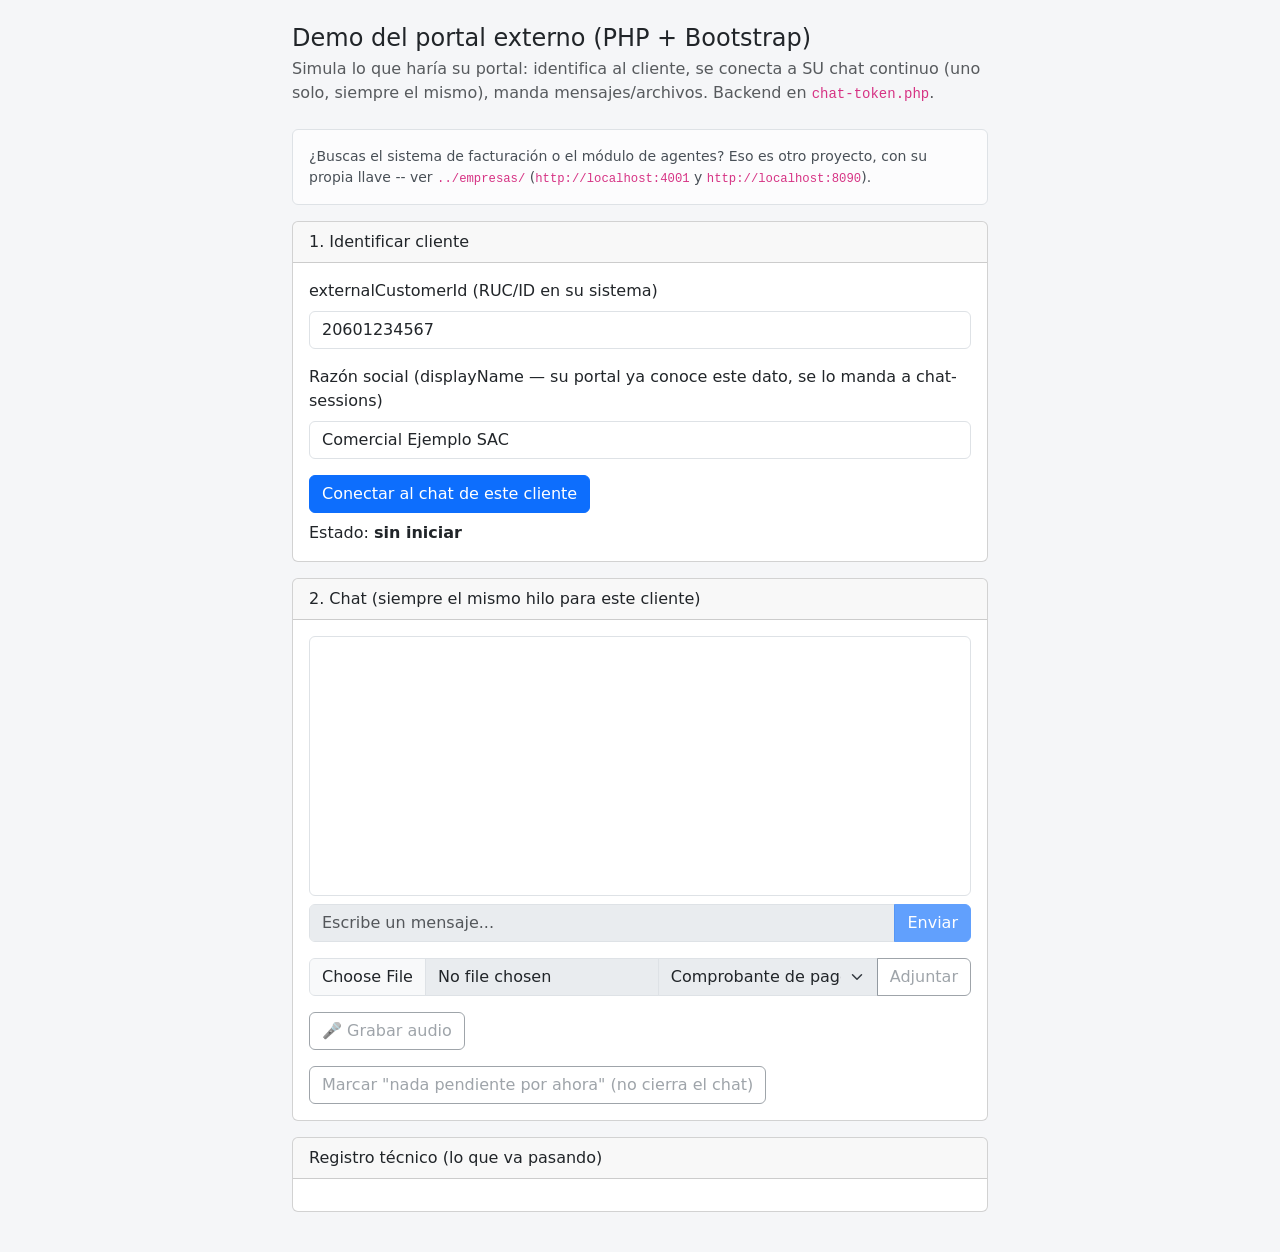
<file: cliente/index.html>
<!doctype html>
<html lang="es">
<head>
<meta charset="utf-8" />
<meta name="viewport" content="width=device-width, initial-scale=1" />
<link rel="icon" href="data:," />
<title>Demo - Chat del portal externo (PHP)</title>
<link href="https://cdn.jsdelivr.net/npm/bootstrap@5.3.3/dist/css/bootstrap.min.css" rel="stylesheet">
<style>
  body { background: #f5f6f8; }
  #mensajes { height: 260px; overflow-y: auto; background: #fff; }
  .msg .meta { color: #888; font-size: 0.75rem; }
  #log { font-family: monospace; font-size: 0.8rem; color: #555; white-space: pre-wrap; max-height: 220px; overflow-y: auto; }
</style>
</head>
<body>
<div class="container py-4" style="max-width: 720px;">

  <h1 class="h4 mb-1">Demo del portal externo (PHP + Bootstrap)</h1>
  <p class="text-muted mb-4">Simula lo que haría su portal: identifica al cliente, se conecta a SU chat continuo (uno solo, siempre el mismo), manda mensajes/archivos. Backend en <code>chat-token.php</code>.</p>

  <div class="alert alert-light border small">
    ¿Buscas el sistema de facturación o el módulo de agentes? Eso es otro proyecto, con su propia llave --
    ver <code>../empresas/</code> (<code>http://localhost:4001</code> y <code>http://localhost:8090</code>).
  </div>

  <div class="card mb-3">
    <div class="card-header">1. Identificar cliente</div>
    <div class="card-body">
      <div class="mb-3">
        <label for="externalCustomerId" class="form-label">externalCustomerId (RUC/ID en su sistema)</label>
        <input id="externalCustomerId" class="form-control" value="20601234567" />
      </div>
      <div class="mb-3">
        <label for="displayNameCliente" class="form-label">Razón social (displayName — su portal ya conoce este dato, se lo manda a chat-sessions)</label>
        <input id="displayNameCliente" class="form-control" value="Comercial Ejemplo SAC" />
      </div>
      <button id="btnIniciar" class="btn btn-primary">Conectar al chat de este cliente</button>
      <div class="mt-2">Estado: <span id="estadoConexion" class="fw-bold">sin iniciar</span></div>
    </div>
  </div>

  <div class="card mb-3">
    <div class="card-header">2. Chat (siempre el mismo hilo para este cliente)</div>
    <div class="card-body">
      <div id="mensajes" class="border rounded p-2 mb-2"></div>

      <div class="input-group mb-3">
        <input id="mensajeTexto" class="form-control" placeholder="Escribe un mensaje..." disabled />
        <button id="btnEnviar" class="btn btn-primary" disabled>Enviar</button>
      </div>

      <div class="input-group mb-3">
        <input type="file" id="archivo" class="form-control" disabled />
        <select id="categoriaArchivo" class="form-select" style="max-width: 220px;" disabled>
          <option value="payment_receipt">Comprobante de pago</option>
          <option value="invoice">Factura</option>
          <option value="other">Otro</option>
        </select>
        <button id="btnAdjuntar" class="btn btn-outline-secondary" disabled>Adjuntar</button>
      </div>

      <div class="mb-3">
        <button id="btnGrabar" class="btn btn-outline-secondary" disabled>🎤 Grabar audio</button>
        <span id="estadoGrabacion" class="ms-2 text-muted"></span>
      </div>

      <button id="btnResolver" class="btn btn-outline-secondary" disabled>Marcar "nada pendiente por ahora" (no cierra el chat)</button>
    </div>
  </div>

  <div class="card mb-3">
    <div class="card-header">Registro técnico (lo que va pasando)</div>
    <div class="card-body">
      <div id="log"></div>
    </div>
  </div>

</div>

<script src="http://localhost:3001/socket.io/socket.io.js"></script>
<script src="app.js"></script>
</body>
</html>
</file>
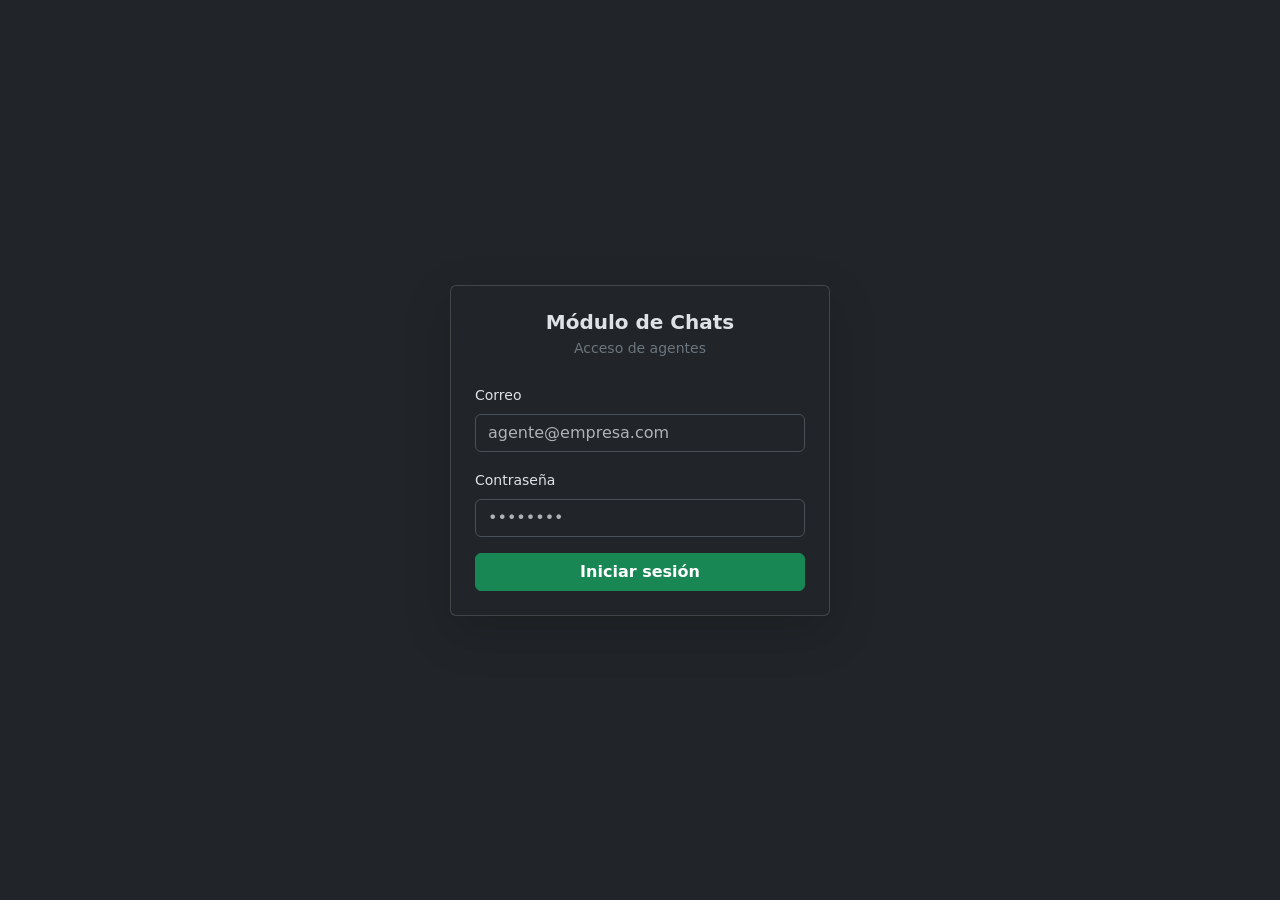
<file: empresas/crm-agentes/index.html>
<!doctype html>
<html lang="es" data-bs-theme="dark">
<head>
  <meta charset="utf-8" />
  <meta name="viewport" content="width=device-width, initial-scale=1" />
  <link rel="icon" href="data:," />
  <title>Módulo de Chats — Ingreso</title>
  <link
    href="https://cdn.jsdelivr.net/npm/bootstrap@5.3.3/dist/css/bootstrap.min.css"
    rel="stylesheet"
  />
  <link href="css/estilos.css" rel="stylesheet" />
</head>
<body>
  <div class="d-flex align-items-center justify-content-center vh-100">
    <div class="card shadow-lg" style="width: 100%; max-width: 380px;">
      <div class="card-body p-4">
        <h1 class="h5 text-center mb-1 fw-bold">Módulo de Chats</h1>
        <p class="text-center text-secondary small mb-4">Acceso de agentes</p>

        <form id="form-login">
          <div class="mb-3">
            <label class="form-label small">Correo</label>
            <input type="email" id="email" class="form-control" placeholder="agente@empresa.com" required autocomplete="username" />
          </div>
          <div class="mb-3">
            <label class="form-label small">Contraseña</label>
            <input type="password" id="password" class="form-control" placeholder="••••••••" required autocomplete="current-password" />
          </div>
          <div id="error-login" class="alert alert-danger py-2 small d-none"></div>
          <button type="submit" id="btn-login" class="btn btn-success w-100 fw-bold">
            <span id="btn-login-spinner" class="spinner-border spinner-border-sm d-none" role="status"></span>
            Iniciar sesión
          </button>
        </form>
      </div>
    </div>
  </div>

  <script src="js/config.js"></script>
  <script src="js/auth.js"></script>
  <script>
    // Si ya hay sesión, ir directo a la bandeja en vez de mostrar el login.
    if (getAccessToken()) window.location.href = 'pages/bandeja.html';

    document.getElementById('form-login').addEventListener('submit', async (e) => {
      e.preventDefault();
      const email = document.getElementById('email').value.trim();
      const password = document.getElementById('password').value;
      const errorBox = document.getElementById('error-login');
      const btn = document.getElementById('btn-login');
      const spinner = document.getElementById('btn-login-spinner');

      errorBox.classList.add('d-none');
      btn.disabled = true;
      spinner.classList.remove('d-none');
      try {
        await login(email, password);
        window.location.href = 'pages/bandeja.html';
      } catch (err) {
        errorBox.textContent = err.message;
        errorBox.classList.remove('d-none');
      } finally {
        btn.disabled = false;
        spinner.classList.add('d-none');
      }
    });
  </script>
</body>
</html>
</file>
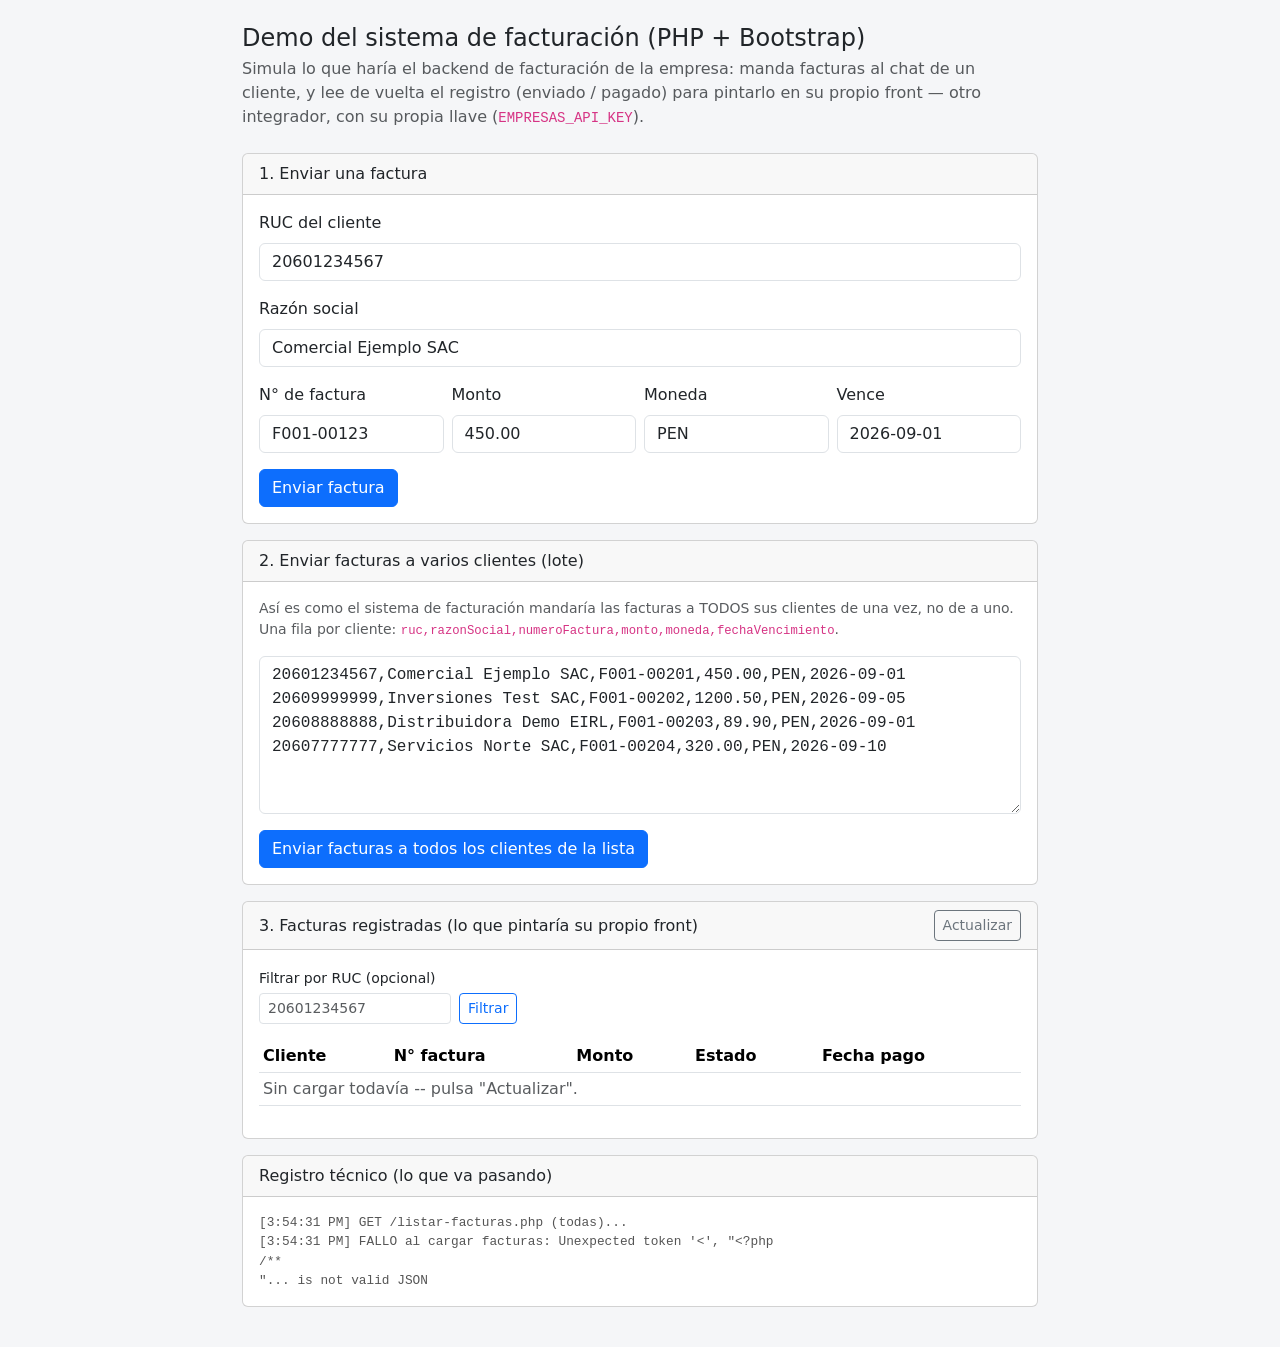
<file: empresas/facturacion/index.html>
<!doctype html>
<html lang="es">
<head>
<meta charset="utf-8" />
<meta name="viewport" content="width=device-width, initial-scale=1" />
<link rel="icon" href="data:," />
<title>Demo - Sistema de facturación (PHP)</title>
<link href="https://cdn.jsdelivr.net/npm/bootstrap@5.3.3/dist/css/bootstrap.min.css" rel="stylesheet">
<style>
  body { background: #f5f6f8; }
  #log { font-family: monospace; font-size: 0.8rem; color: #555; white-space: pre-wrap; max-height: 220px; overflow-y: auto; }
  .badge-pending { background: #6c757d; }
  .badge-paid { background: #198754; }
</style>
</head>
<body>
<div class="container py-4" style="max-width: 820px;">

  <h1 class="h4 mb-1">Demo del sistema de facturación (PHP + Bootstrap)</h1>
  <p class="text-muted mb-4">
    Simula lo que haría el backend de facturación de la empresa: manda facturas al chat de un cliente,
    y lee de vuelta el registro (enviado / pagado) para pintarlo en su propio front — otro integrador,
    con su propia llave (<code>EMPRESAS_API_KEY</code>).
  </p>

  <div class="card mb-3">
    <div class="card-header">1. Enviar una factura</div>
    <div class="card-body">
      <div class="mb-3">
        <label for="facRuc" class="form-label">RUC del cliente</label>
        <input id="facRuc" class="form-control" value="20601234567" />
      </div>
      <div class="mb-3">
        <label for="facRazonSocial" class="form-label">Razón social</label>
        <input id="facRazonSocial" class="form-control" value="Comercial Ejemplo SAC" />
      </div>
      <div class="row g-2 mb-3">
        <div class="col">
          <label for="facNumero" class="form-label">N° de factura</label>
          <input id="facNumero" class="form-control" value="F001-00123" />
        </div>
        <div class="col">
          <label for="facMonto" class="form-label">Monto</label>
          <input id="facMonto" class="form-control" value="450.00" />
        </div>
        <div class="col">
          <label for="facMoneda" class="form-label">Moneda</label>
          <input id="facMoneda" class="form-control" value="PEN" />
        </div>
        <div class="col">
          <label for="facVence" class="form-label">Vence</label>
          <input id="facVence" class="form-control" value="2026-09-01" />
        </div>
      </div>
      <button id="btnEnviarFactura" class="btn btn-primary">Enviar factura</button>
    </div>
  </div>

  <div class="card mb-3">
    <div class="card-header">2. Enviar facturas a varios clientes (lote)</div>
    <div class="card-body">
      <p class="small text-muted">
        Así es como el sistema de facturación mandaría las facturas a TODOS sus clientes de una vez, no de a uno.
        Una fila por cliente: <code>ruc,razonSocial,numeroFactura,monto,moneda,fechaVencimiento</code>.
      </p>
      <textarea id="facturasLote" rows="6" class="form-control font-monospace small mb-3">20601234567,Comercial Ejemplo SAC,F001-00201,450.00,PEN,2026-09-01
20609999999,Inversiones Test SAC,F001-00202,1200.50,PEN,2026-09-05
20608888888,Distribuidora Demo EIRL,F001-00203,89.90,PEN,2026-09-01
20607777777,Servicios Norte SAC,F001-00204,320.00,PEN,2026-09-10</textarea>
      <button id="btnEnviarLote" class="btn btn-primary">Enviar facturas a todos los clientes de la lista</button>
      <span id="estadoLote" class="ms-2 text-muted"></span>
    </div>
  </div>

  <div class="card mb-3">
    <div class="card-header d-flex justify-content-between align-items-center">
      <span>3. Facturas registradas (lo que pintaría su propio front)</span>
      <button id="btnActualizar" class="btn btn-sm btn-outline-secondary">Actualizar</button>
    </div>
    <div class="card-body">
      <div class="mb-3 row g-2 align-items-end">
        <div class="col-auto">
          <label for="filtroRuc" class="form-label small mb-1">Filtrar por RUC (opcional)</label>
          <input id="filtroRuc" class="form-control form-control-sm" placeholder="20601234567" />
        </div>
        <div class="col-auto">
          <button id="btnFiltrar" class="btn btn-sm btn-outline-primary">Filtrar</button>
        </div>
      </div>
      <div class="table-responsive">
        <table class="table table-sm align-middle">
          <thead>
            <tr>
              <th>Cliente</th>
              <th>N° factura</th>
              <th>Monto</th>
              <th>Estado</th>
              <th>Fecha pago</th>
            </tr>
          </thead>
          <tbody id="tablaFacturas">
            <tr><td colspan="5" class="text-muted">Sin cargar todavía -- pulsa "Actualizar".</td></tr>
          </tbody>
        </table>
      </div>
    </div>
  </div>

  <div class="card mb-3">
    <div class="card-header">Registro técnico (lo que va pasando)</div>
    <div class="card-body">
      <div id="log"></div>
    </div>
  </div>

</div>

<script src="app.js"></script>
</body>
</html>
</file>
<file: empresas/crm-agentes/css/estilos.css>
/*
 * Estilos propios encima de Bootstrap 5 (que ya trae data-bs-theme="dark"
 * puesto en <html>, ver cada página). Bootstrap no trae "purple" ni "cyan"
 * de fábrica en sus badges -- se definen acá para que el modo IA/Híbrido se
 * vea igual que en el CRM en React (labels.ts).
 */

.badge-purple {
  background-color: rgba(168, 85, 247, 0.2);
  color: #d8b4fe;
  border: 1px solid rgba(168, 85, 247, 0.4);
}

.badge-cyan {
  background-color: rgba(34, 211, 238, 0.2);
  color: #67e8f9;
  border: 1px solid rgba(34, 211, 238, 0.4);
}

html, body {
  height: 100%;
}

body {
  overflow: hidden;
}

.app-shell {
  height: 100vh;
  height: 100dvh;
  display: flex;
  flex-direction: column;
}

.app-main {
  flex: 1;
  min-height: 0;
  display: flex;
  overflow: hidden;
}

/* Columna 1: clientes -- siempre visible en escritorio (>=768px), una
   pantalla más en móvil (ver bandeja.js, que agrega/quita .d-none según
   qué vista esté activa). */
#col-clientes {
  width: 280px;
  flex-shrink: 0;
  border-right: 1px solid var(--bs-border-color);
  display: flex;
  flex-direction: column;
  min-height: 0;
}

#col-clientes.mobile-visible { display: flex !important; }

#lista-clientes {
  flex: 1;
  overflow-y: auto;
  min-height: 0;
}

.cliente-item {
  cursor: pointer;
  border-left: 3px solid transparent;
}
.cliente-item:hover { background-color: var(--bs-tertiary-bg); }
.cliente-item.activo {
  background-color: rgba(25, 135, 84, 0.15);
  border-left-color: #198754;
}

/* Columna 2: chat */
#col-chat {
  flex: 1;
  min-width: 0;
  display: flex;
  flex-direction: column;
  min-height: 0;
}

#mensajes {
  flex: 1;
  overflow-y: auto;
  min-height: 0;
  padding: 1rem;
}

/* flex-direction: column + align-items (en vez de una fila con un wrapper
   interno sin estilo y justify-content: flex-end) -- align-items posiciona
   cada hijo (meta/burbuja/meta) directamente, sin depender de que el
   navegador calcule bien el ancho "shrink-to-fit" de un div intermedio.
   Hallazgo real: con el wrapper intermedio, los mensajes de la IA (varias
   líneas) no quedaban pegados al borde derecho como los del agente humano
   (una línea corta) -- mismo CSS, msg-row.mine, pero el wrapper sin ancho
   propio no se ajustaba igual según cuánto texto tenía adentro. */
.msg-row { display: flex; flex-direction: column; align-items: flex-start; max-width: 100%; margin-bottom: 0.4rem; }
.msg-row.mine { align-items: flex-end; }
.msg-bubble {
  max-width: min(75%, 340px);
  width: fit-content;
  border-radius: 1rem;
  padding: 0.4rem 0.65rem;
  font-size: 0.82rem;
  /* Sin esto HTML colapsa los saltos de línea del content en espacios --
     un mensaje de varias líneas (plantillas de factura, etc.) salía todo
     corrido en un solo párrafo. Mismo fix que ya tiene MessageBubble.tsx
     (whitespace-pre-wrap) en el CRM de React. */
  white-space: pre-wrap;
  overflow-wrap: break-word;
}
.msg-bubble.customer { background-color: var(--bs-tertiary-bg); }
.msg-bubble.support_agent { background-color: #198754; color: #fff; }
.msg-bubble.ai { background-color: #7c3aed; color: #fff; }
.msg-bubble.deleted { background-color: transparent; border: 1px dashed var(--bs-border-color); font-style: italic; color: var(--bs-secondary-color); }
.msg-bubble.eliminable { cursor: context-menu; }
.msg-bubble audio {
  display: block;
  width: 100%;
  max-width: 240px;
  height: 32px;
}
@media (max-width: 767.98px) {
  .msg-bubble { max-width: 85%; }
}

.menu-contextual-msg {
  position: fixed;
  z-index: 1090;
  min-width: 190px;
}
.msg-meta { font-size: 0.7rem; color: var(--bs-secondary-color); margin-bottom: 0.15rem; }

/* Separador de fecha estilo WhatsApp -- "Hoy"/"Ayer"/fecha, entre grupos de
   mensajes de días distintos (ver construirDivisorFecha en bandeja.js). */
.divisor-fecha { display: flex; justify-content: center; margin: 0.75rem 0; }
.divisor-fecha span {
  background-color: var(--bs-tertiary-bg);
  color: var(--bs-secondary-color);
  font-size: 0.7rem;
  padding: 0.2rem 0.75rem;
  border-radius: 1rem;
}

/* Buscador dentro de la conversación (ver btn-buscar-mensajes en bandeja.js) */
.msg-row.resultado-busqueda .msg-bubble { outline: 2px solid #ffc107; }
.msg-row.resultado-busqueda-activo .msg-bubble { outline: 2px solid #fd7e14; }

/* Cola de adjuntos (vista previa antes de enviar) y editor de imagen */
.miniatura-cola {
  width: 56px;
  height: 56px;
  flex-shrink: 0;
  border-radius: 0.5rem;
  overflow: hidden;
  cursor: pointer;
  border: 2px solid transparent;
  opacity: 0.6;
}
.miniatura-cola.activa { border-color: #198754; opacity: 1; }
.miniatura-cola img, .miniatura-cola .miniatura-generica {
  width: 100%;
  height: 100%;
  object-fit: cover;
  display: flex;
  align-items: center;
  justify-content: center;
  background-color: var(--bs-tertiary-bg);
}
.btn-quitar-miniatura {
  position: absolute;
  top: -6px;
  right: -6px;
  width: 18px;
  height: 18px;
  line-height: 16px;
  padding: 0;
  border-radius: 50%;
  border: none;
  background-color: #dc3545;
  color: #fff;
  font-size: 0.75rem;
}
.herramienta-editor.active { background-color: #198754; border-color: #198754; color: #fff; }
.btn-color-editor { padding: 0; }

/* Columna 3: detalles/notas -- siempre visible en escritorio, pantalla
   aparte en móvil. */
#col-detalles {
  width: 320px;
  flex-shrink: 0;
  border-left: 1px solid var(--bs-border-color);
  display: flex;
  flex-direction: column;
  min-height: 0;
  overflow-y: auto;
}
#col-detalles.mobile-visible { display: flex !important; }

/* Responsive: bajo 768px, las columnas se manejan una a la vez con
   .d-none/.mobile-visible desde bandeja.js (ver README para el detalle). */
@media (max-width: 767.98px) {
  #col-clientes, #col-chat, #col-detalles {
    width: 100%;
  }
}

.list-group-item-action.cliente-item { border-radius: 0; }

.nota-item {
  background-color: rgba(255, 193, 7, 0.08);
  border: 1px dashed rgba(255, 193, 7, 0.4);
}

/* Barra de envío estilo WhatsApp: "+" para adjuntar, input tipo píldora
   que crece con el texto, y un botón circular que alterna entre micrófono
   (sin texto) y enviar (con texto) -- ver bandeja.js, alternarBotonEnviar(). */
.composer-bar {
  background-color: transparent;
}

.composer-input {
  border-radius: 1.25rem;
  resize: none;
  max-height: 120px;
  overflow-y: auto;
  background-color: var(--bs-tertiary-bg);
  border: 1px solid var(--bs-border-color);
  padding: 0.6rem 1rem;
  line-height: 1.3;
}
.composer-input:focus {
  box-shadow: none;
  border-color: var(--bs-border-color);
  background-color: var(--bs-tertiary-bg);
}

.btn-icon-round {
  width: 42px;
  height: 42px;
  min-width: 42px;
  border-radius: 50%;
  display: inline-flex;
  align-items: center;
  justify-content: center;
  flex-shrink: 0;
  border: none;
  background-color: var(--bs-tertiary-bg);
  color: var(--bs-secondary-color);
  font-size: 1.1rem;
  padding: 0;
}
.btn-icon-round:hover { background-color: var(--bs-secondary-bg); color: var(--bs-body-color); }
.btn-icon-round.btn-enviar-activo { background-color: #198754; color: #fff; }
.btn-icon-round.btn-enviar-activo:hover { background-color: #157347; color: #fff; }
.btn-icon-round.grabando { background-color: #dc3545; color: #fff; }

/* Menú "+" estilo WhatsApp: filas compactas con ícono circular de color. */
.menu-adjuntar .dropdown-item {
  color: var(--bs-body-color);
  font-size: 0.85rem;
}
.adjuntar-icono {
  width: 28px;
  height: 28px;
  min-width: 28px;
  border-radius: 50%;
  display: inline-flex;
  align-items: center;
  justify-content: center;
  color: #fff;
  font-size: 0.8rem;
}
.icono-documento { background-color: #7c5cff; }
.icono-fotos { background-color: #4f9eff; }
.icono-audio { background-color: #ff7a59; }
.icono-contacto { background-color: #17a673; }

/* Grabación de audio estilo WhatsApp: grabando -> detener -> revisar/enviar
   (nunca se manda de un tirón, ver bandeja.js). */
.grabando-punto {
  width: 10px;
  height: 10px;
  min-width: 10px;
  border-radius: 50%;
  background-color: #dc3545;
  animation: pulso-grabando 1s ease-in-out infinite;
}
@keyframes pulso-grabando {
  0%, 100% { opacity: 1; }
  50% { opacity: 0.25; }
}

.grabando-onda {
  display: flex;
  align-items: center;
  gap: 3px;
  height: 24px;
}
.grabando-onda span {
  width: 3px;
  border-radius: 2px;
  background-color: var(--bs-secondary-color);
  animation: onda-grabando 1s ease-in-out infinite;
}
.grabando-onda span:nth-child(1) { height: 40%; animation-delay: 0s; }
.grabando-onda span:nth-child(2) { height: 70%; animation-delay: 0.1s; }
.grabando-onda span:nth-child(3) { height: 100%; animation-delay: 0.2s; }
.grabando-onda span:nth-child(4) { height: 55%; animation-delay: 0.3s; }
.grabando-onda span:nth-child(5) { height: 90%; animation-delay: 0.4s; }
.grabando-onda span:nth-child(6) { height: 50%; animation-delay: 0.5s; }
.grabando-onda span:nth-child(7) { height: 80%; animation-delay: 0.6s; }
.grabando-onda span:nth-child(8) { height: 45%; animation-delay: 0.7s; }
@keyframes onda-grabando {
  0%, 100% { transform: scaleY(0.4); }
  50% { transform: scaleY(1); }
}

#audio-preview {
  height: 40px;
}

#toast-container {
  position: fixed;
  top: 1rem;
  right: 1rem;
  z-index: 1080;
}
</file>
